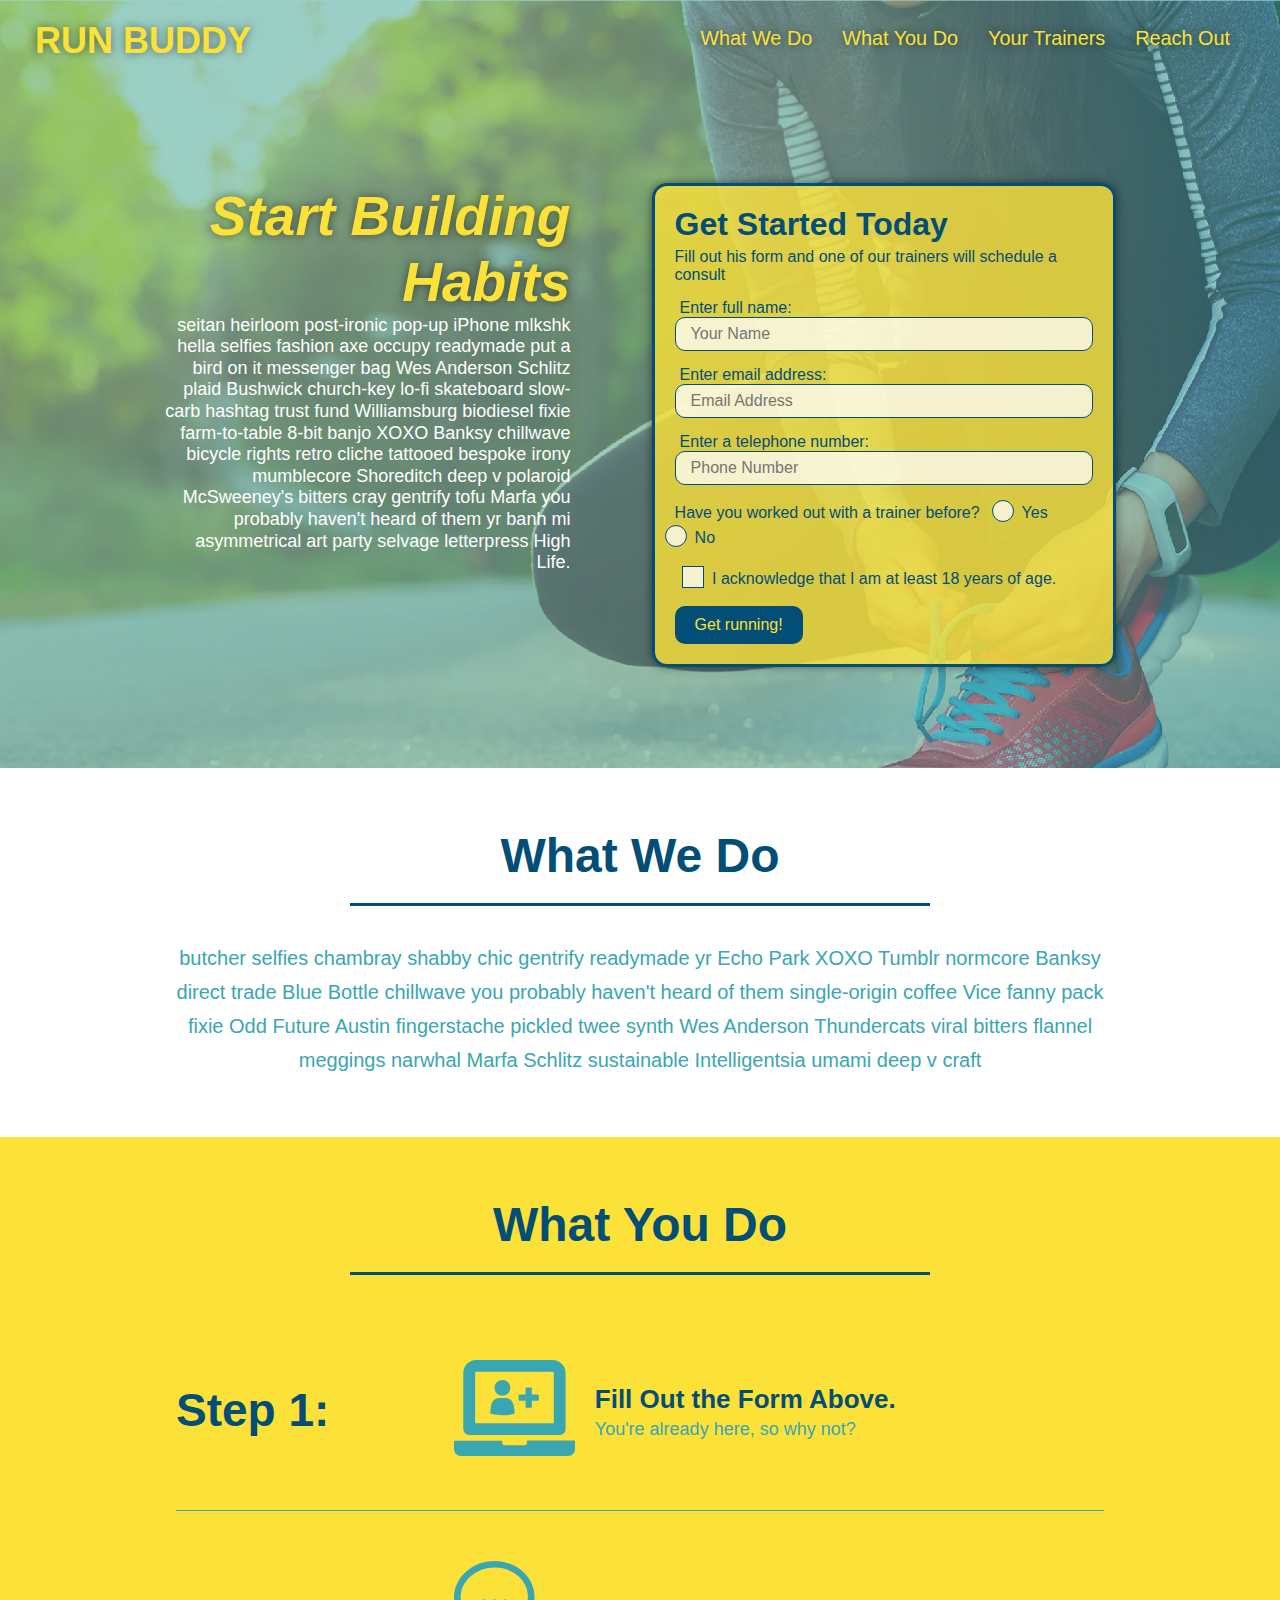
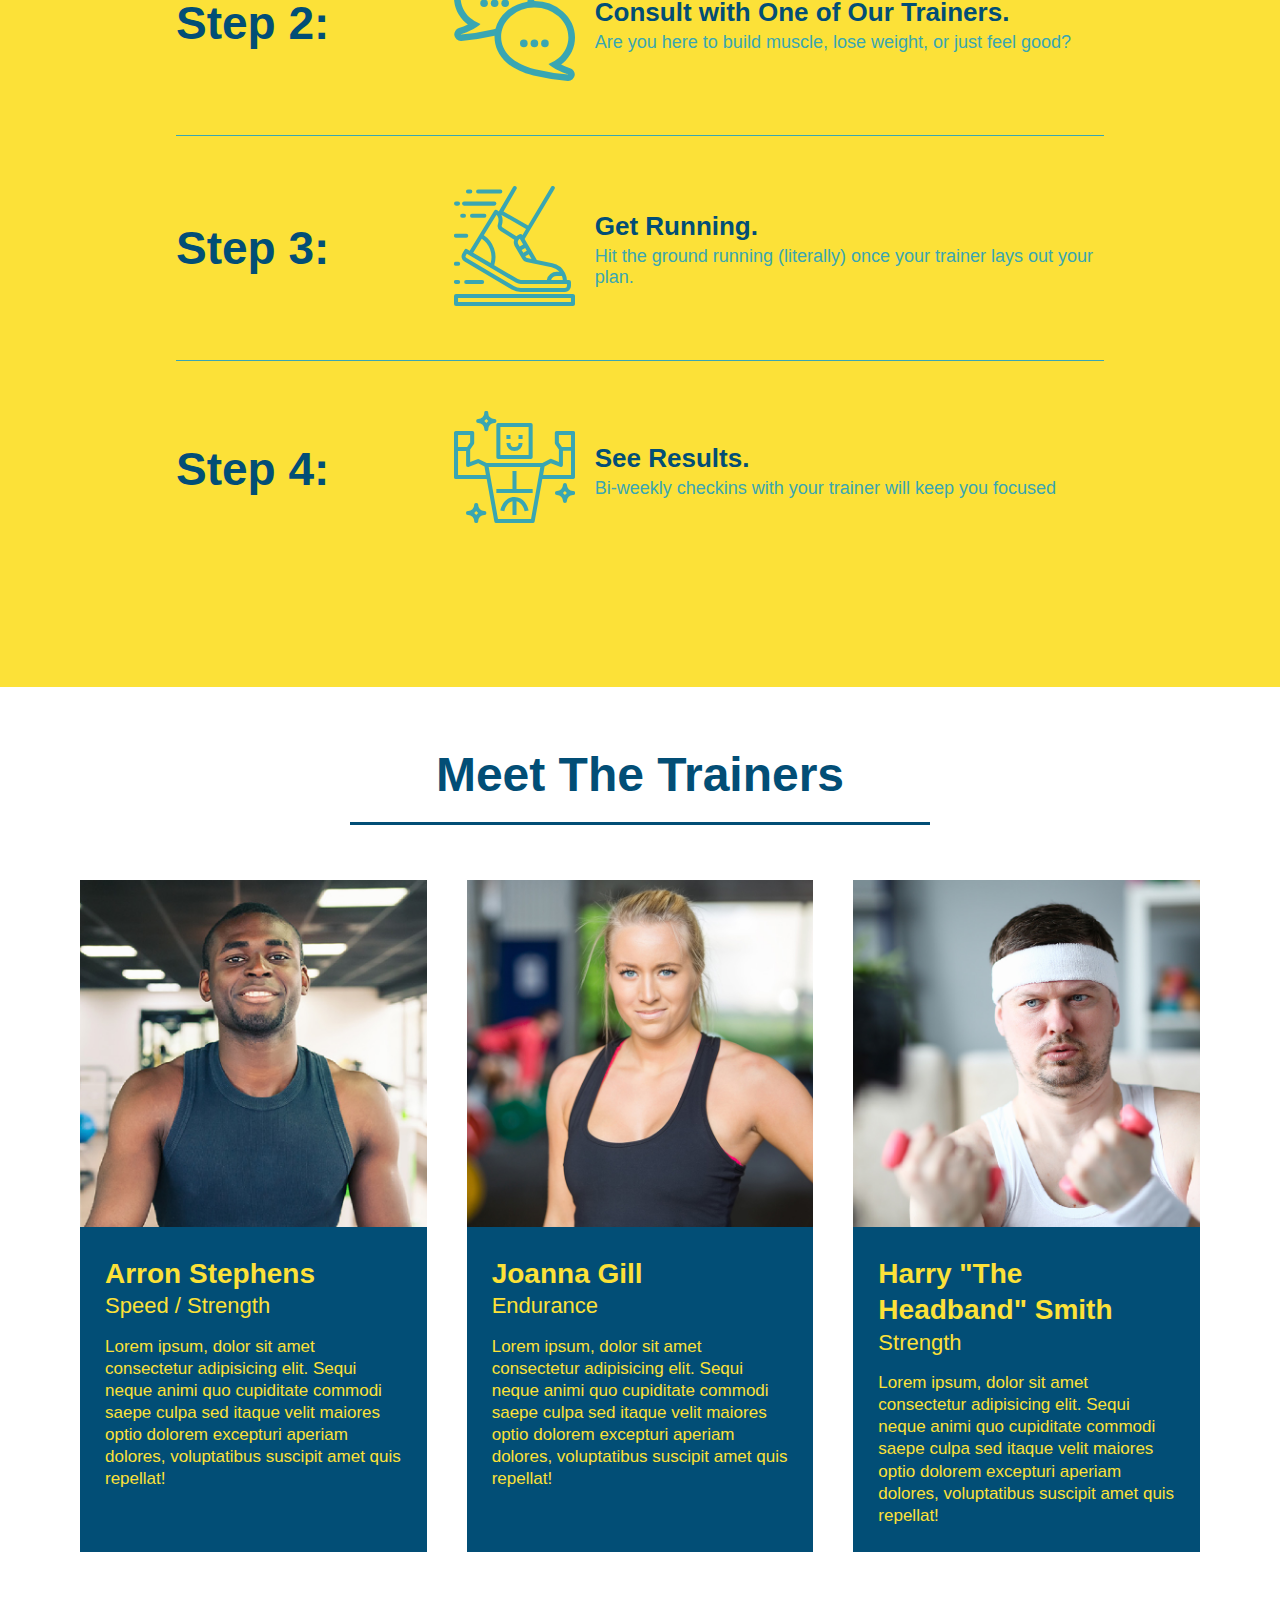
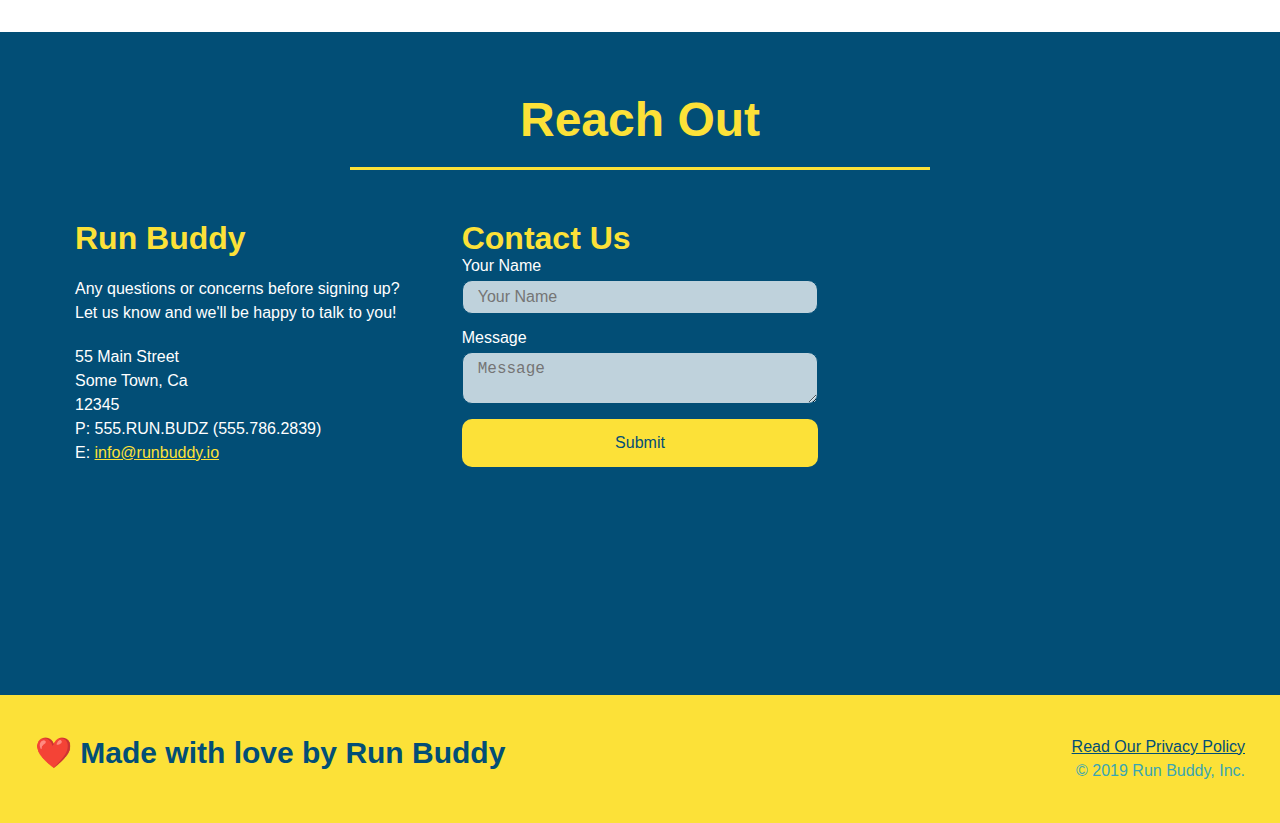
<file: index.html>
<!DOCTYPE html>
<html lang="en">
  <head>
    <link rel="stylesheet" href="./assets/css/style.css" />
    <meta charset="UTF-8" />
    <meta name="viewport" content="width=device-width, initial-scale=1.0" />
    <title>Run Buddy</title>
  </head>
  <body>
    <!-- navigation -->
    <header>
      <h1>
        <a href="/">RUN BUDDY</a>
      </h1>
      <nav>
        <!-- Unordered list element -->
        <ul>
          <!-- List item element-->
          <li>
            <!-- Anchor element-->
            <a href="#what-we-do">What We Do</a>
          </li>
          <li>
            <a href="#what-you-do">What You Do</a>
          </li>
          <li>
            <a href="#your-trainers">Your Trainers</a>
          </li>
          <li>
            <a href="#reach-out">Reach Out</a>
          </li>
        </ul>
      </nav>
    </header>
    <!-- hero/jumbotron-->
    <section class="hero">
      <div class="hero-cta">
        <h3>Start Building Habits</h3>
        <p>
          seitan heirloom post-ironic pop-up iPhone mlkshk hella selfies fashion
          axe occupy readymade put a bird on it messenger bag Wes Anderson
          Schlitz plaid Bushwick church-key lo-fi skateboard slow-carb hashtag
          trust fund Williamsburg biodiesel fixie farm-to-table 8-bit banjo XOXO
          Banksy chillwave bicycle rights retro cliche tattooed bespoke irony
          mumblecore Shoreditch deep v polaroid McSweeney's bitters cray
          gentrify tofu Marfa you probably haven't heard of them yr banh mi
          asymmetrical art party selvage letterpress High Life.
        </p>
      </div>
      <div class="hero-form">
        <h3>Get Started Today</h3>
        <p>Fill out his form and one of our trainers will schedule a consult</p>
        <!-- Add form element -->
        <form>
          <label for="name">Enter full name:</label>
          <input
            class="form-input"
            type="text"
            placeholder="Your Name"
            name="name"
            id="name"
          />
          <label for="email">Enter email address:</label>
          <input
            class="form-input"
            type="email"
            placeholder="Email Address"
            name="email"
            id="email"
          />
          <label for="phone">Enter a telephone number:</label>
          <input
            class="form-input"
            type="tel"
            placeholder="Phone Number"
            name="phone"
            id="phone"
          />
          <p>
            Have you worked out with a trainer before?
            <span class="radio-wrapper">
              <input type="radio" name="trainer-confirm" id="trainer-yes" />
              <label for="trainer-yes">Yes</label>
            </span>
            <span class="radio-wrapper">
              <input type="radio" name="trainer-confirm" id="trainer-no" />
              <label for="trainer-no">No</label>
            </span>
          </p>
          <p>
            <span class="checkbox-wrapper">
              <input type="checkbox" name="age-confirm" id="checkbox" />
              <label for="checkbox">I acknowledge that I am at least 18 years of age.</label>
            </span>
          </p>
          <button type="submit">Get running!</button>
        </form>
      </div>
    </section>
    <!-- end hero-->
    <!-- "what we do" section-->
    <section id="what-we-do" class="intro">
      <div class="flex-row">
        <h2 class="section-title primary-border">What We Do</h2>
      </div>
      <div class="flex-row">
        <p>
          butcher selfies chambray shabby chic gentrify readymade yr Echo Park
          XOXO Tumblr normcore Banksy direct trade Blue Bottle chillwave you
          probably haven't heard of them single-origin coffee Vice fanny pack
          fixie Odd Future Austin fingerstache pickled twee synth Wes Anderson
          Thundercats viral bitters flannel meggings narwhal Marfa Schlitz
          sustainable Intelligentsia umami deep v craft
        </p>
      </div>
    </section>
    <!--"what you do" section-->
    <section id="what-you-do" class="steps">
      <div class="flex-row">
        <h2 class="section-title secondary-border">What You Do</h2>
      </div>
      <div class="step">
        <h3>Step 1:</h3>
        <div class="step-info">
          <div class="step-img">
            <img src="./assets/images/step-1.svg" alt="" />
          </div>
          <div class="step-text">
            <h4>Fill Out the Form Above.</h4>
            <p>You're already here, so why not?</p>
          </div>
        </div>
      </div>
      <div class="step">
        <h3>Step 2:</h3>
        <div class="step-info">
          <div class="step-img">
            <img src="./assets/images/step-2.svg" alt="" />
          </div>
          <div class="step-text">
            <h4>Consult with One of Our Trainers.</h4>
            <p>Are you here to build muscle, lose weight, or just feel good?</p>
          </div>
        </div>
      </div>
      <div class="step">
        <h3>Step 3:</h3>
        <div class="step-info">
          <div class="step-img">
            <img src="./assets/images/step-3.svg" alt="" />
          </div>
          <div class="step-text">
            <h4>Get Running.</h4>
            <p>
              Hit the ground running (literally) once your trainer lays out your
              plan.
            </p>
          </div>
        </div>
      </div>
      <div class="step">
        <h3>Step 4:</h3>
        <div class="step-info">
          <div class="step-img">
            <img src="./assets/images/step-4.svg" alt="" />
          </div>
          <div class="step-text">
            <h4>See Results.</h4>
            <p>Bi-weekly checkins with your trainer will keep you focused</p>
          </div>
        </div>
      </div>
    </section>

    <!--"meet the trainers" section-->
    <section id="your-trainers">
      <div class="flex-row">
        <h2 class="section-title primary-border">Meet The Trainers</h2>
      </div>
      <!-- first trainer bio-->
      <div class="trainers">
        <article class="trainer">
          <img
            src="./assets/images/trainer-1.jpg"
            alt="Arron Stephens in his workout clothes, ready to pump iron"
          />
          <div class="trainer-bio">
            <h3 class="trainer-name">Arron Stephens</h3>
            <h4 class="trainer-role">Speed / Strength</h4>
            <p>
              Lorem ipsum, dolor sit amet consectetur adipisicing elit. Sequi
              neque animi quo cupiditate commodi saepe culpa sed itaque velit
              maiores optio dolorem excepturi aperiam dolores, voluptatibus
              suscipit amet quis repellat!
            </p>
          </div>
        </article>
        <!-- second trainer bio-->
        <article class="trainer">
          <img
            src="./assets/images/trainer-2.jpg"
            alt="Joanna Gill cooling off after a workout"
          />
          <div class="trainer-bio">
            <h3 class="trainer-name">Joanna Gill</h3>
            <h4 class="trainer-role">Endurance</h4>
            <p>
              Lorem ipsum, dolor sit amet consectetur adipisicing elit. Sequi
              neque animi quo cupiditate commodi saepe culpa sed itaque velit
              maiores optio dolorem excepturi aperiam dolores, voluptatibus
              suscipit amet quis repellat!
            </p>
          </div>
        </article>
        <!-- third trainer bio-->
        <article class="trainer">
          <img
            src="./assets/images/trainer-3.jpg"
            alt="Harry Smith wearing a headband and lifting comically small pink weights"
          />
          <div class="trainer-bio">
            <h3 class="trainer-name">Harry "The Headband" Smith</h3>
            <h4 class="trainer-role">Strength</h4>
            <p>
              Lorem ipsum, dolor sit amet consectetur adipisicing elit. Sequi
              neque animi quo cupiditate commodi saepe culpa sed itaque velit
              maiores optio dolorem excepturi aperiam dolores, voluptatibus
              suscipit amet quis repellat!
            </p>
          </div>
        </article>
      </div>
    </section>
    <!--"reach out" section-->
    <section id="reach-out" class="contact">
      <div class="flex-row">
        <h2 class="section-title secondary-border">Reach Out</h2>
      </div>
      <div class="contact-info">
        <div>
          <h3>Run Buddy</h3>
          <p>
            Any questions or concerns before signing up?
            <br />
            Let us know and we'll be happy to talk to you!
          </p>
          <address>
            55 Main Street <br />
            Some Town, Ca <br />
            12345 <br />
            P: 555.RUN.BUDZ (555.786.2839)<br />
            E: <a href="mailto:info@runbuddy.io">info@runbuddy.io</a>
          </address>
        </div>

        <div class="contact-form">
          <h3>Contact Us</h3>
          <form>
            <label for="contact-name">Your Name</label>
            <input type="text" id="contact-name" placeholder="Your Name" />
            <label for="contact-message">Message</label>
            <textarea id="contact-message" placeholder="Message"></textarea>
            <button type="submit">Submit</button>
          </form>
        </div>

        <iframe
          src="https://www.google.com/maps/embed?pb=!1m18!1m12!1m3!1d2192.6754866332512!2d-120.42444301867522!3d37.95343193653418!2m3!1f0!2f0!3f0!3m2!1i1024!2i768!4f13.1!3m3!1m2!1s0x8090c46e315aaf1b%3A0xb32d2fcd2023b726!2sMain%20St%2C%20Jamestown%2C%20CA%2095327!5e0!3m2!1sen!2sus!4v1644011012149!5m2!1sen!2sus"
          style="border: 0"
          allowfullscreen=""
          loading="lazy"
        ></iframe>
        
      </div>
    </section>
    <!--footer-->
    <footer>
      <h2>❤️ Made with love by Run Buddy</h2>
      <div>
        <a href="./privacy-policy.html">Read Our Privacy Policy</a> <br />
        &copy; 2019 Run Buddy, Inc.
      </div>
    </footer>
  </body>
</html>
</file>
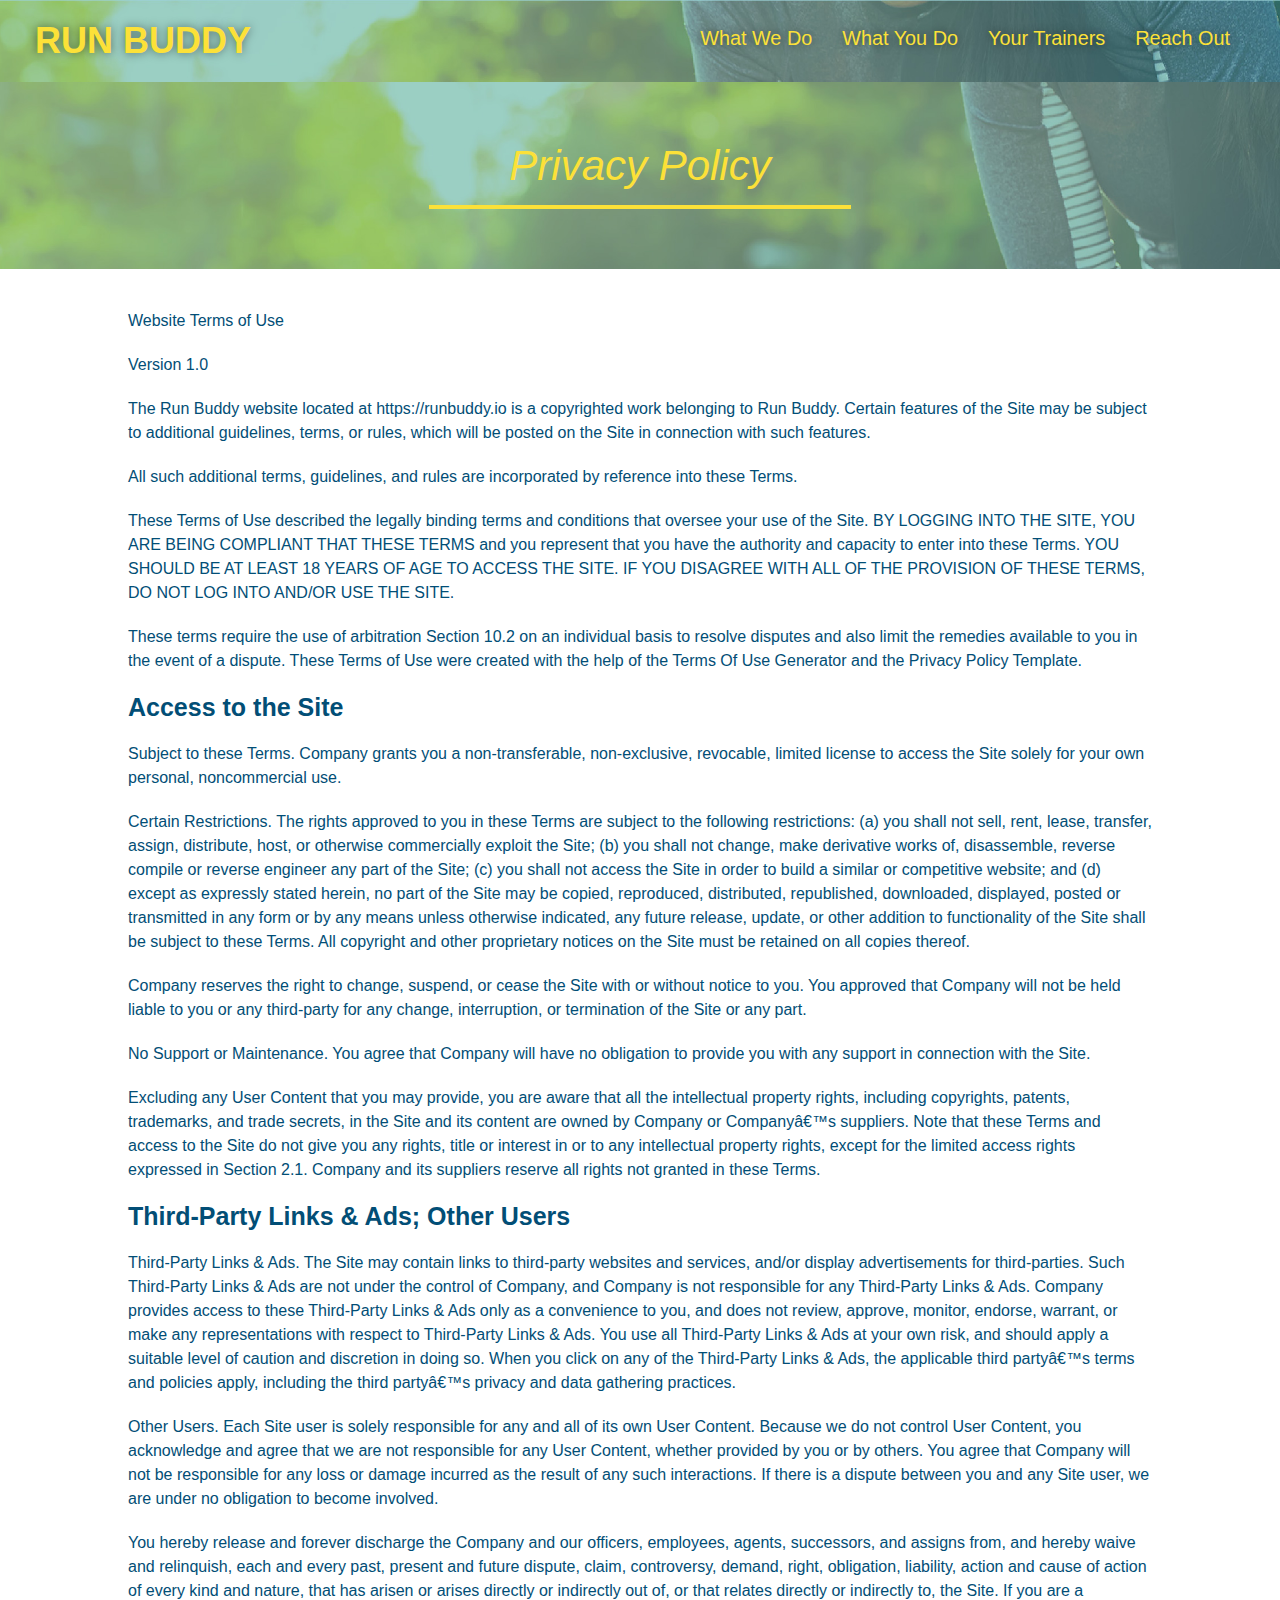
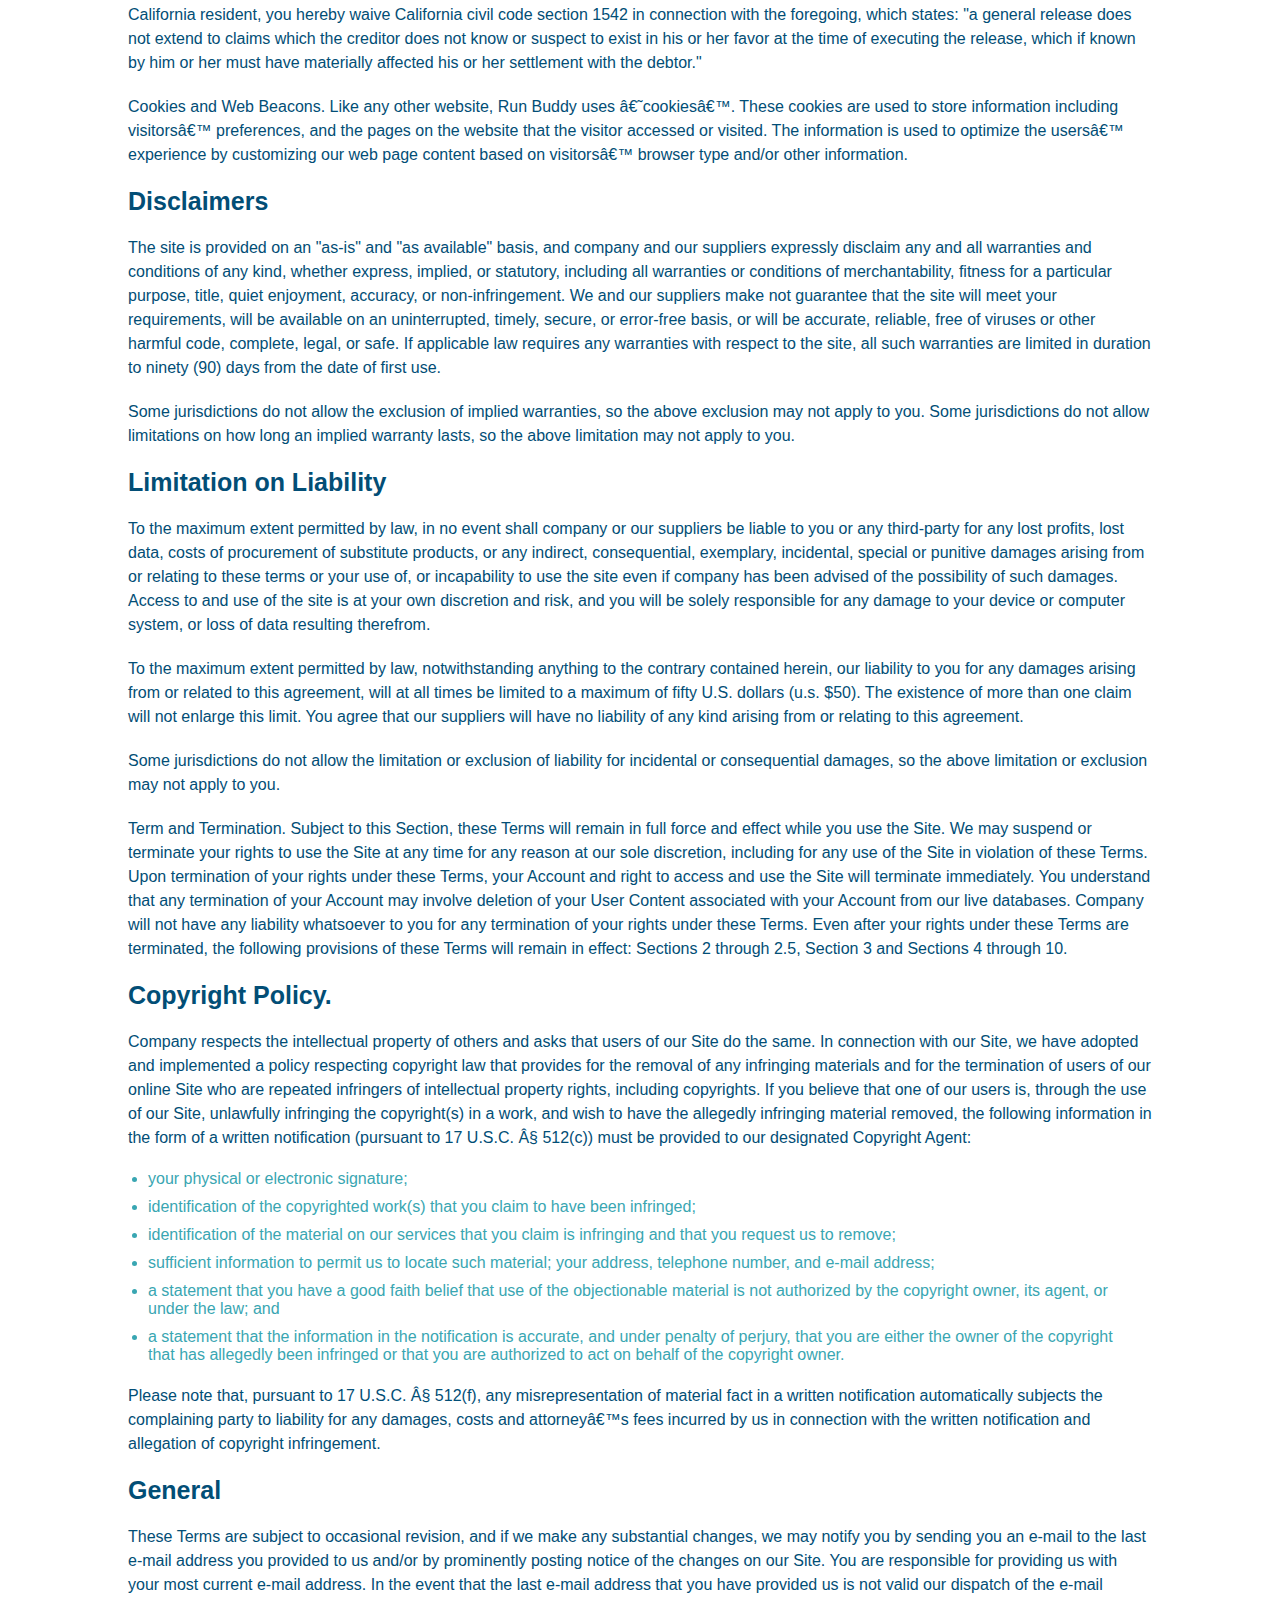
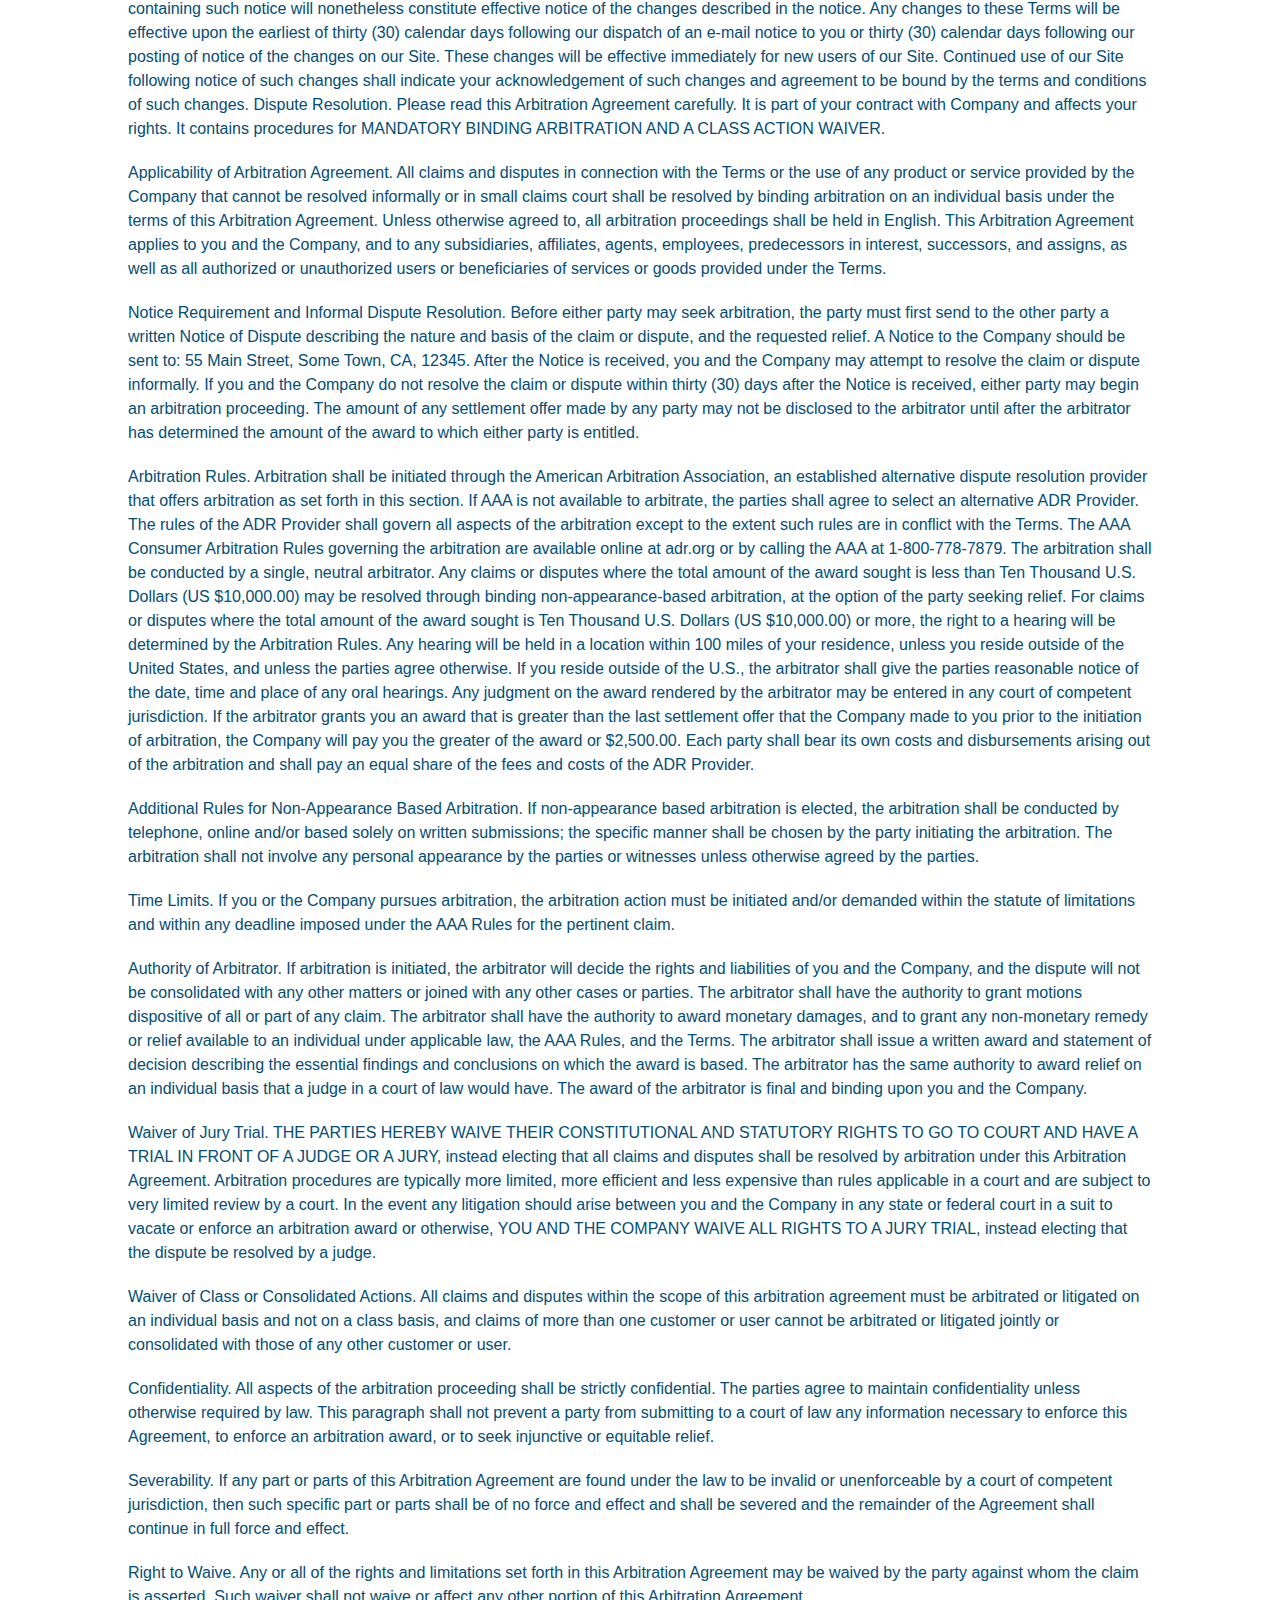
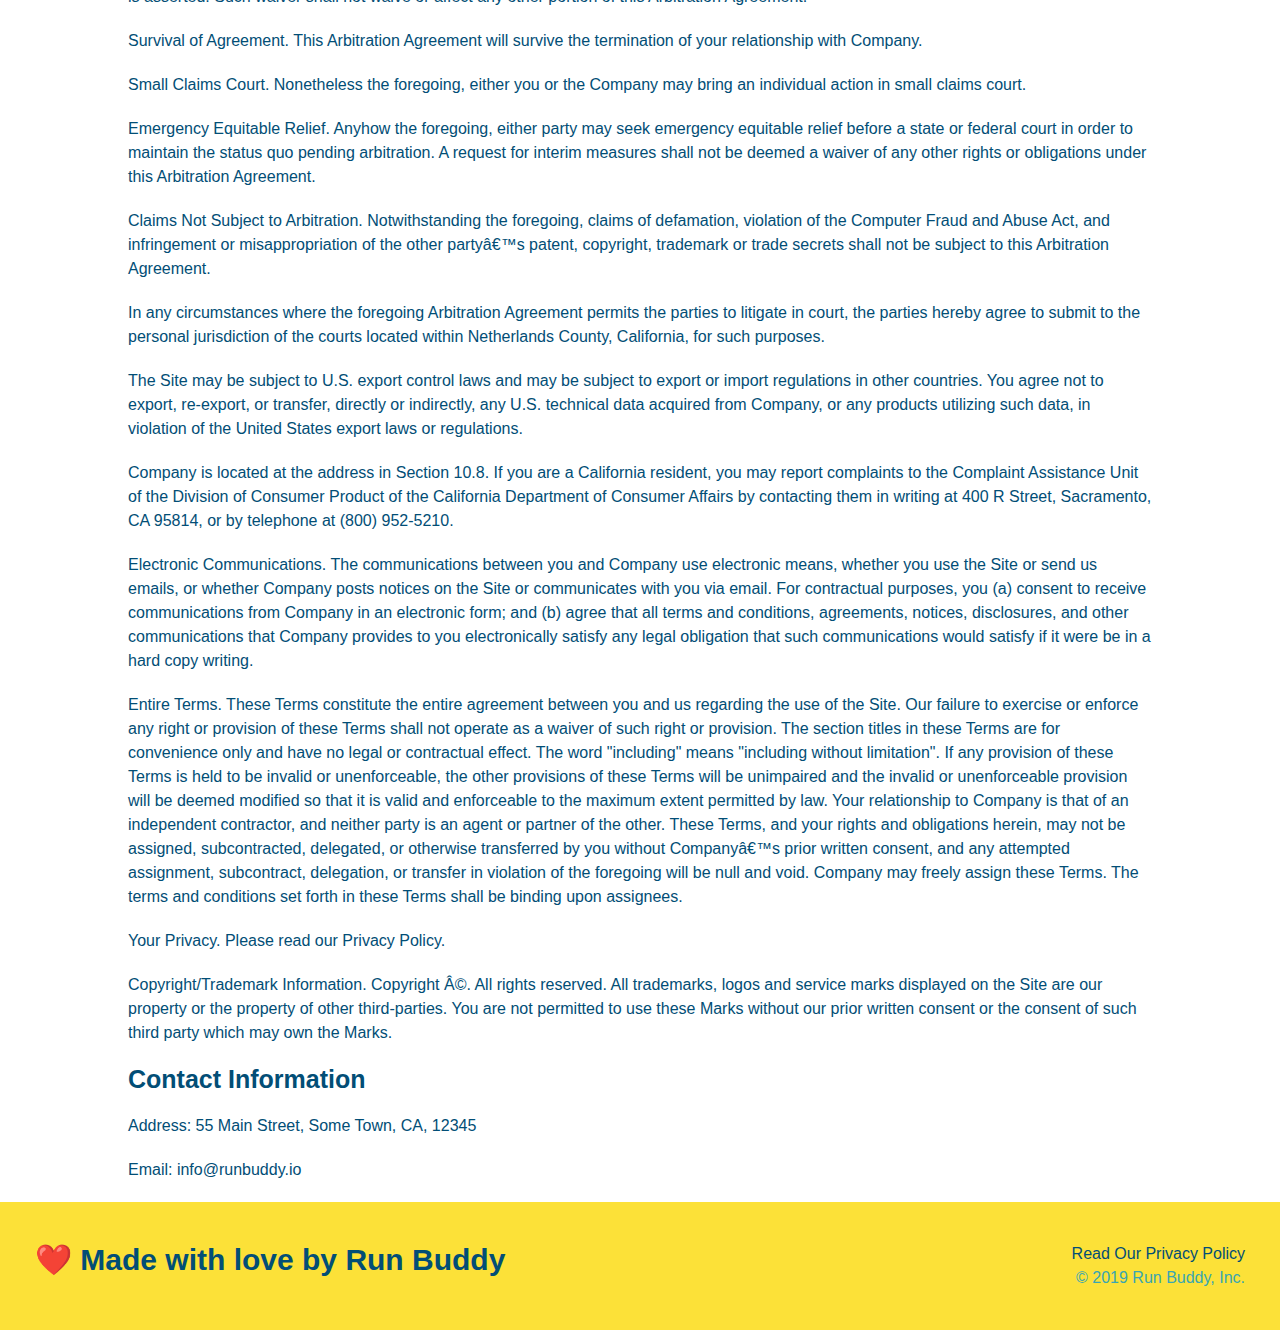
<file: privacy-policy.html>
<!DOCTYPE html>
<html lang="en">
  <head>
    <link rel="stylesheet" href="./assets/css/style.css" />
    <link rel="stylesheet" href="./assets/css/secondary-styles.css"/>
    <meta charset="UTF-8" />
    <meta name="viewport" content="width=device-width, initial-scale=1.0" />
    <title>Privacy Policy - Run Buddy</title>
  </head>
  <body>
       <!-- navigation -->
    <header>
        <h1>
          <a href="/">RUN BUDDY</a>
        </h1>
        <nav>
          <!-- Unordered list element -->
          <ul>
            <!-- List item element-->
            <li>
              <!-- Anchor element-->
              <a href="./index.html#what-we-do">What We Do</a>
            </li>
            <li>
              <a href="./index.html#what-you-do">What You Do</a>
            </li>
            <li>
              <a href="./index.html#your-trainers">Your Trainers</a>
            </li>
            <li>
              <a href="./index.html#reach-out">Reach Out</a>
            </li>
          </ul>
        </nav>
    </header>
    <section class="hero">
        <h2 class="page-title">
         Privacy Policy
        </h2>
    </section>
     <!-- end hero-->
     <article class="secondary-content">
        <p>
            Website Terms of Use
          </p>
    
          <p>
            Version 1.0
          </p>
    
          <p>
            The Run Buddy website located at https://runbuddy.io is a copyrighted work belonging to Run Buddy. Certain
            features of the Site may be subject to additional guidelines, terms, or rules, which will be posted on the Site
            in connection with such features.
          </p>
    
          <p>
            All such additional terms, guidelines, and rules are incorporated by reference into these Terms.
          </p>
    
          <p>
            These Terms of Use described the legally binding terms and conditions that oversee your use of the Site. BY
            LOGGING INTO THE SITE, YOU ARE BEING COMPLIANT THAT THESE TERMS and you represent that you have the authority
            and capacity to enter into these Terms. YOU SHOULD BE AT LEAST 18 YEARS OF AGE TO ACCESS THE SITE. IF YOU
            DISAGREE WITH ALL OF THE PROVISION OF THESE TERMS, DO NOT LOG INTO AND/OR USE THE SITE.
          </p>
    
          <p>
            These terms require the use of arbitration Section 10.2 on an individual basis to resolve disputes and also
            limit the remedies available to you in the event of a dispute. These Terms of Use were created with the help of
            the Terms Of Use Generator and the Privacy Policy Template.
          </p>
    
          <h3>
            Access to the Site
          </h3>
    
          <p>
            Subject to these Terms. Company grants you a non-transferable, non-exclusive, revocable, limited license to
            access the Site solely for your own personal, noncommercial use.
          </p>
    
          <p>
            Certain Restrictions. The rights approved to you in these Terms are subject to the following restrictions: (a)
            you shall not sell, rent, lease, transfer, assign, distribute, host, or otherwise commercially exploit the Site;
            (b) you shall not change, make derivative works of, disassemble, reverse compile or reverse engineer any part of
            the Site; (c) you shall not access the Site in order to build a similar or competitive website; and (d) except
            as expressly stated herein, no part of the Site may be copied, reproduced, distributed, republished, downloaded,
            displayed, posted or transmitted in any form or by any means unless otherwise indicated, any future release,
            update, or other addition to functionality of the Site shall be subject to these Terms. All copyright and other
            proprietary notices on the Site must be retained on all copies thereof.
          </p>
    
          <p>
            Company reserves the right to change, suspend, or cease the Site with or without notice to you. You approved
            that Company will not be held liable to you or any third-party for any change, interruption, or termination of
            the Site or any part.
          </p>
    
          <p>
            No Support or Maintenance. You agree that Company will have no obligation to provide you with any support in
            connection with the Site.
          </p>
    
          <p>
            Excluding any User Content that you may provide, you are aware that all the intellectual property rights,
            including copyrights, patents, trademarks, and trade secrets, in the Site and its content are owned by Company
            or Companyâ€™s suppliers. Note that these Terms and access to the Site do not give you any rights, title or
            interest in or to any intellectual property rights, except for the limited access rights expressed in Section
            2.1. Company and its suppliers reserve all rights not granted in these Terms.
          </p>
    
          <h3>
            Third-Party Links & Ads; Other Users
          </h3>
    
          <p>
            Third-Party Links & Ads. The Site may contain links to third-party websites and services, and/or display
            advertisements for third-parties. Such Third-Party Links & Ads are not under the control of Company, and Company
            is not responsible for any Third-Party Links & Ads. Company provides access to these Third-Party Links & Ads
            only as a convenience to you, and does not review, approve, monitor, endorse, warrant, or make any
            representations with respect to Third-Party Links & Ads. You use all Third-Party Links & Ads at your own risk,
            and should apply a suitable level of caution and discretion in doing so. When you click on any of the
            Third-Party Links & Ads, the applicable third partyâ€™s terms and policies apply, including the third partyâ€™s
            privacy and data gathering practices.
          </p>
    
          <p>
            Other Users. Each Site user is solely responsible for any and all of its own User Content. Because we do not
            control User Content, you acknowledge and agree that we are not responsible for any User Content, whether
            provided by you or by others. You agree that Company will not be responsible for any loss or damage incurred as
            the result of any such interactions. If there is a dispute between you and any Site user, we are under no
            obligation to become involved.
          </p>
    
          <p>
            You hereby release and forever discharge the Company and our officers, employees, agents, successors, and
            assigns from, and hereby waive and relinquish, each and every past, present and future dispute, claim,
            controversy, demand, right, obligation, liability, action and cause of action of every kind and nature, that has
            arisen or arises directly or indirectly out of, or that relates directly or indirectly to, the Site. If you are
            a California resident, you hereby waive California civil code section 1542 in connection with the foregoing,
            which states: "a general release does not extend to claims which the creditor does not know or suspect to exist
            in his or her favor at the time of executing the release, which if known by him or her must have materially
            affected his or her settlement with the debtor."
          </p>
    
          <p>
            Cookies and Web Beacons. Like any other website, Run Buddy uses â€˜cookiesâ€™. These cookies are used to store
            information including visitorsâ€™ preferences, and the pages on the website that the visitor accessed or visited.
            The information is used to optimize the usersâ€™ experience by customizing our web page content based on visitorsâ€™
            browser type and/or other information.
          </p>
    
          <h3>
            Disclaimers
          </h3>
    
          <p>
            The site is provided on an "as-is" and "as available" basis, and company and our suppliers expressly disclaim
            any and all warranties and conditions of any kind, whether express, implied, or statutory, including all
            warranties or conditions of merchantability, fitness for a particular purpose, title, quiet enjoyment, accuracy,
            or non-infringement. We and our suppliers make not guarantee that the site will meet your requirements, will be
            available on an uninterrupted, timely, secure, or error-free basis, or will be accurate, reliable, free of
            viruses or other harmful code, complete, legal, or safe. If applicable law requires any warranties with respect
            to the site, all such warranties are limited in duration to ninety (90) days from the date of first use.
          </p>
    
          <p>
            Some jurisdictions do not allow the exclusion of implied warranties, so the above exclusion may not apply to
            you. Some jurisdictions do not allow limitations on how long an implied warranty lasts, so the above limitation
            may not apply to you.
          </p>
    
          <h3>
            Limitation on Liability
          </h3>
    
          <p>
            To the maximum extent permitted by law, in no event shall company or our suppliers be liable to you or any
            third-party for any lost profits, lost data, costs of procurement of substitute products, or any indirect,
            consequential, exemplary, incidental, special or punitive damages arising from or relating to these terms or
            your use of, or incapability to use the site even if company has been advised of the possibility of such
            damages. Access to and use of the site is at your own discretion and risk, and you will be solely responsible
            for any damage to your device or computer system, or loss of data resulting therefrom.
          </p>
    
          <p>
            To the maximum extent permitted by law, notwithstanding anything to the contrary contained herein, our liability
            to you for any damages arising from or related to this agreement, will at all times be limited to a maximum of
            fifty U.S. dollars (u.s. $50). The existence of more than one claim will not enlarge this limit. You agree that
            our suppliers will have no liability of any kind arising from or relating to this agreement.
          </p>
    
          <p>
            Some jurisdictions do not allow the limitation or exclusion of liability for incidental or consequential
            damages, so the above limitation or exclusion may not apply to you.
          </p>
    
          <p>
            Term and Termination. Subject to this Section, these Terms will remain in full force and effect while you use
            the Site. We may suspend or terminate your rights to use the Site at any time for any reason at our sole
            discretion, including for any use of the Site in violation of these Terms. Upon termination of your rights under
            these Terms, your Account and right to access and use the Site will terminate immediately. You understand that
            any termination of your Account may involve deletion of your User Content associated with your Account from our
            live databases. Company will not have any liability whatsoever to you for any termination of your rights under
            these Terms. Even after your rights under these Terms are terminated, the following provisions of these Terms
            will remain in effect: Sections 2 through 2.5, Section 3 and Sections 4 through 10.
          </p>
    
          <h3>
            Copyright Policy.
          </h3>
    
          <p>
            Company respects the intellectual property of others and asks that users of our Site do the same. In connection
            with our Site, we have adopted and implemented a policy respecting copyright law that provides for the removal
            of any infringing materials and for the termination of users of our online Site who are repeated infringers of
            intellectual property rights, including copyrights. If you believe that one of our users is, through the use of
            our Site, unlawfully infringing the copyright(s) in a work, and wish to have the allegedly infringing material
            removed, the following information in the form of a written notification (pursuant to 17 U.S.C. Â§ 512(c)) must
            be provided to our designated Copyright Agent:
          </p>
    
          <ul>
            <li>
              your physical or electronic signature;
            </li>
            <li>
              identification of the copyrighted work(s) that you claim to have been infringed;
            </li>
            <li>
              identification of the material on our services that you claim is infringing and that you request us to remove;
            </li>
            <li>
              sufficient information to permit us to locate such material; your address, telephone number, and e-mail
              address;
            </li>
            <li>
              a statement that you have a good faith belief that use of the objectionable material is not authorized by the
              copyright owner, its agent, or under the law; and
            </li>
            <li>
              a statement that the information in the notification is accurate, and under penalty of perjury, that you are
              either the owner of the copyright that has allegedly been infringed or that you are authorized to act on
              behalf of the copyright owner.
            </li>
          </ul>
    
          <p>
            Please note that, pursuant to 17 U.S.C. Â§ 512(f), any misrepresentation of material fact in a written
            notification automatically subjects the complaining party to liability for any damages, costs and attorneyâ€™s
            fees incurred by us in connection with the written notification and allegation of copyright infringement.
          </p>
    
          <h3>
            General
          </h3>
    
          <p>
            These Terms are subject to occasional revision, and if we make any substantial changes, we may notify you by
            sending you an e-mail to the last e-mail address you provided to us and/or by prominently posting notice of the
            changes on our Site. You are responsible for providing us with your most current e-mail address. In the event
            that the last e-mail address that you have provided us is not valid our dispatch of the e-mail containing such
            notice will nonetheless constitute effective notice of the changes described in the notice. Any changes to these
            Terms will be effective upon the earliest of thirty (30) calendar days following our dispatch of an e-mail
            notice to you or thirty (30) calendar days following our posting of notice of the changes on our Site. These
            changes will be effective immediately for new users of our Site. Continued use of our Site following notice of
            such changes shall indicate your acknowledgement of such changes and agreement to be bound by the terms and
            conditions of such changes. Dispute Resolution. Please read this Arbitration Agreement carefully. It is part of
            your contract with Company and affects your rights. It contains procedures for MANDATORY BINDING ARBITRATION AND
            A CLASS ACTION WAIVER.
          </p>
    
          <p>
            Applicability of Arbitration Agreement. All claims and disputes in connection with the Terms or the use of any
            product or service provided by the Company that cannot be resolved informally or in small claims court shall be
            resolved by binding arbitration on an individual basis under the terms of this Arbitration Agreement. Unless
            otherwise agreed to, all arbitration proceedings shall be held in English. This Arbitration Agreement applies to
            you and the Company, and to any subsidiaries, affiliates, agents, employees, predecessors in interest,
            successors, and assigns, as well as all authorized or unauthorized users or beneficiaries of services or goods
            provided under the Terms.
          </p>
    
          <p>
            Notice Requirement and Informal Dispute Resolution. Before either party may seek arbitration, the party must
            first send to the other party a written Notice of Dispute describing the nature and basis of the claim or
            dispute, and the requested relief. A Notice to the Company should be sent to: 55 Main Street, Some Town, CA,
            12345. After the Notice is received, you and the Company may attempt to resolve the claim or dispute informally.
            If you and the Company do not resolve the claim or dispute within thirty (30) days after the Notice is received,
            either party may begin an arbitration proceeding. The amount of any settlement offer made by any party may not
            be disclosed to the arbitrator until after the arbitrator has determined the amount of the award to which either
            party is entitled.
          </p>
    
          <p>
            Arbitration Rules. Arbitration shall be initiated through the American Arbitration Association, an established
            alternative dispute resolution provider that offers arbitration as set forth in this section. If AAA is not
            available to arbitrate, the parties shall agree to select an alternative ADR Provider. The rules of the ADR
            Provider shall govern all aspects of the arbitration except to the extent such rules are in conflict with the
            Terms. The AAA Consumer Arbitration Rules governing the arbitration are available online at adr.org or by
            calling the AAA at 1-800-778-7879. The arbitration shall be conducted by a single, neutral arbitrator. Any
            claims or disputes where the total amount of the award sought is less than Ten Thousand U.S. Dollars (US
            $10,000.00) may be resolved through binding non-appearance-based arbitration, at the option of the party seeking
            relief. For claims or disputes where the total amount of the award sought is Ten Thousand U.S. Dollars (US
            $10,000.00) or more, the right to a hearing will be determined by the Arbitration Rules. Any hearing will be
            held in a location within 100 miles of your residence, unless you reside outside of the United States, and
            unless the parties agree otherwise. If you reside outside of the U.S., the arbitrator shall give the parties
            reasonable notice of the date, time and place of any oral hearings. Any judgment on the award rendered by the
            arbitrator may be entered in any court of competent jurisdiction. If the arbitrator grants you an award that is
            greater than the last settlement offer that the Company made to you prior to the initiation of arbitration, the
            Company will pay you the greater of the award or $2,500.00. Each party shall bear its own costs and
            disbursements arising out of the arbitration and shall pay an equal share of the fees and costs of the ADR
            Provider.
          </p>
    
          <p>
            Additional Rules for Non-Appearance Based Arbitration. If non-appearance based arbitration is elected, the
            arbitration shall be conducted by telephone, online and/or based solely on written submissions; the specific
            manner shall be chosen by the party initiating the arbitration. The arbitration shall not involve any personal
            appearance by the parties or witnesses unless otherwise agreed by the parties.
          </p>
    
          <p>
            Time Limits. If you or the Company pursues arbitration, the arbitration action must be initiated and/or demanded
            within the statute of limitations and within any deadline imposed under the AAA Rules for the pertinent claim.
          </p>
    
          <p>
            Authority of Arbitrator. If arbitration is initiated, the arbitrator will decide the rights and liabilities of
            you and the Company, and the dispute will not be consolidated with any other matters or joined with any other
            cases or parties. The arbitrator shall have the authority to grant motions dispositive of all or part of any
            claim. The arbitrator shall have the authority to award monetary damages, and to grant any non-monetary remedy
            or relief available to an individual under applicable law, the AAA Rules, and the Terms. The arbitrator shall
            issue a written award and statement of decision describing the essential findings and conclusions on which the
            award is based. The arbitrator has the same authority to award relief on an individual basis that a judge in a
            court of law would have. The award of the arbitrator is final and binding upon you and the Company.
          </p>
    
          <p>
            Waiver of Jury Trial. THE PARTIES HEREBY WAIVE THEIR CONSTITUTIONAL AND STATUTORY RIGHTS TO GO TO COURT AND HAVE
            A TRIAL IN FRONT OF A JUDGE OR A JURY, instead electing that all claims and disputes shall be resolved by
            arbitration under this Arbitration Agreement. Arbitration procedures are typically more limited, more efficient
            and less expensive than rules applicable in a court and are subject to very limited review by a court. In the
            event any litigation should arise between you and the Company in any state or federal court in a suit to vacate
            or enforce an arbitration award or otherwise, YOU AND THE COMPANY WAIVE ALL RIGHTS TO A JURY TRIAL, instead
            electing that the dispute be resolved by a judge.
          </p>
    
          <p>
            Waiver of Class or Consolidated Actions. All claims and disputes within the scope of this arbitration agreement
            must be arbitrated or litigated on an individual basis and not on a class basis, and claims of more than one
            customer or user cannot be arbitrated or litigated jointly or consolidated with those of any other customer or
            user.
          </p>
    
          <p>
            Confidentiality. All aspects of the arbitration proceeding shall be strictly confidential. The parties agree to
            maintain confidentiality unless otherwise required by law. This paragraph shall not prevent a party from
            submitting to a court of law any information necessary to enforce this Agreement, to enforce an arbitration
            award, or to seek injunctive or equitable relief.
          </p>
    
          <p>
            Severability. If any part or parts of this Arbitration Agreement are found under the law to be invalid or
            unenforceable by a court of competent jurisdiction, then such specific part or parts shall be of no force and
            effect and shall be severed and the remainder of the Agreement shall continue in full force and effect.
          </p>
    
          <p>
            Right to Waive. Any or all of the rights and limitations set forth in this Arbitration Agreement may be waived
            by the party against whom the claim is asserted. Such waiver shall not waive or affect any other portion of this
            Arbitration Agreement.
          </p>
    
          <p>
            Survival of Agreement. This Arbitration Agreement will survive the termination of your relationship with
            Company.
          </p>
    
          <p>
            Small Claims Court. Nonetheless the foregoing, either you or the Company may bring an individual action in small
            claims court.
          </p>
    
          <p>
            Emergency Equitable Relief. Anyhow the foregoing, either party may seek emergency equitable relief before a
            state or federal court in order to maintain the status quo pending arbitration. A request for interim measures
            shall not be deemed a waiver of any other rights or obligations under this Arbitration Agreement.
          </p>
    
          <p>
            Claims Not Subject to Arbitration. Notwithstanding the foregoing, claims of defamation, violation of the
            Computer Fraud and Abuse Act, and infringement or misappropriation of the other partyâ€™s patent, copyright,
            trademark or trade secrets shall not be subject to this Arbitration Agreement.
          </p>
    
          <p>
            In any circumstances where the foregoing Arbitration Agreement permits the parties to litigate in court, the
            parties hereby agree to submit to the personal jurisdiction of the courts located within Netherlands County,
            California, for such purposes.
          </p>
    
          <p>
            The Site may be subject to U.S. export control laws and may be subject to export or import regulations in other
            countries. You agree not to export, re-export, or transfer, directly or indirectly, any U.S. technical data
            acquired from Company, or any products utilizing such data, in violation of the United States export laws or
            regulations.
          </p>
    
          <p>
            Company is located at the address in Section 10.8. If you are a California resident, you may report complaints
            to the Complaint Assistance Unit of the Division of Consumer Product of the California Department of Consumer
            Affairs by contacting them in writing at 400 R Street, Sacramento, CA 95814, or by telephone at (800) 952-5210.
          </p>
    
          <p>
            Electronic Communications. The communications between you and Company use electronic means, whether you use the
            Site or send us emails, or whether Company posts notices on the Site or communicates with you via email. For
            contractual purposes, you (a) consent to receive communications from Company in an electronic form; and (b)
            agree that all terms and conditions, agreements, notices, disclosures, and other communications that Company
            provides to you electronically satisfy any legal obligation that such communications would satisfy if it were be
            in a hard copy writing.
          </p>
    
          <p>
            Entire Terms. These Terms constitute the entire agreement between you and us regarding the use of the Site. Our
            failure to exercise or enforce any right or provision of these Terms shall not operate as a waiver of such right
            or provision. The section titles in these Terms are for convenience only and have no legal or contractual
            effect. The word "including" means "including without limitation". If any provision of these Terms is held to be
            invalid or unenforceable, the other provisions of these Terms will be unimpaired and the invalid or
            unenforceable provision will be deemed modified so that it is valid and enforceable to the maximum extent
            permitted by law. Your relationship to Company is that of an independent contractor, and neither party is an
            agent or partner of the other. These Terms, and your rights and obligations herein, may not be assigned,
            subcontracted, delegated, or otherwise transferred by you without Companyâ€™s prior written consent, and any
            attempted assignment, subcontract, delegation, or transfer in violation of the foregoing will be null and void.
            Company may freely assign these Terms. The terms and conditions set forth in these Terms shall be binding upon
            assignees.
          </p>
    
          <p>
            Your Privacy. Please read our Privacy Policy.
          </p>
    
          <p>
            Copyright/Trademark Information. Copyright Â©. All rights reserved. All trademarks, logos and service marks
            displayed on the Site are our property or the property of other third-parties. You are not permitted to use
            these Marks without our prior written consent or the consent of such third party which may own the Marks.
          </p>
    
          <h3>
            Contact Information
          </h3>
    
          <p>
            Address: 55 Main Street, Some Town, CA, 12345
          </p>
    
          <p>
            Email: info@runbuddy.io
          </p>
     </article>
      <footer>
        <h2>❤️ Made with love by Run Buddy</h2>
        <div>
          <a>Read Our Privacy Policy</a> <br />
          &copy; 2019 Run Buddy, Inc.
        </div>
      </footer>
  </body>
  </html>
</file>
<file: assets/css/style.css>
:root {
    --primary-color: #fce138;
    --secondary-color: #024e76;
    --tertiary-color: #39a6b2;
  }
* {
    margin: 0;
    padding: 0;
    box-sizing:border-box;
}
body{
    color: var(--tertiary-color);
    font-family:  Helvetica, Arial, sans-serif;
}
.primary-border {
    border-color: var(--primary-color);
}
.secondary-border {
    border-color: var(--tertiary-color);
}
section {
    padding: 60px;
}
.section-title {
    font-size: 48px;
    color: var(--secondary-color);
    border-bottom: 3px solid;
    padding-bottom: 20px;
    text-align: center;
    margin: 0 auto 35px auto;
    width: 50%;
}
/* apply styles to <header> */
header {
    padding: 20px 35px;
    background-color: var(--tertiary-color);
    display: flex;
    justify-content: space-between;
    flex-wrap: wrap;
    position: -webkit-sticky;
    position: sticky;
    top: 0;
    background-image: url("../images/hero-bg.jpg");
    background-size: cover;
    background-position: 80%;
    background-attachment: fixed;
    z-index: 9999;
}
header h1{
    font-weight: bold;
    font-size: 36px;
    color: var(--primary-color);
    margin: 0;
    text-shadow: 0 0 10px rgba(0, 0, 0, 0.5);
}
header a {
    text-decoration: none;
    color: var(--primary-color);
}
header nav {
    margin:7px 0;
}
header nav ul {
    display: flex;
    flex-wrap: wrap;
    justify-content: space-between;
    align-items: center;
    list-style: none;
}
header nav ul li a {
    padding: 10px 15px;
    font-weight: lighter;
    font-size: 1.55vw;
    text-shadow: 0 0 10px rgba(0, 0, 0, 0.5);
}
header nav ul li a:hover {
    background: var(--primary-color);
    color: var(--secondary-color);
    border-radius: 15px;
    text-shadow: none;
  }
/* Hero Style Start */
.hero {
    background-image: url("../images/hero-bg.jpg");
    background-size: cover;
    background-position: 80%;
    display: flex;
    justify-content: center;
    flex-wrap: wrap;
    align-items: flex-start;
    background-attachment: fixed;
}
.hero-cta {
    width: 35%;
    text-align: right;
    margin: 3.5%;
    color: #fff;
    font-size: 18px;
    line-height: 1.2;
}
.hero-cta h3 {
    font-style:italic;
    font-size: 55px;
    color: var(--primary-color);
    text-shadow: 0 0 10px rgba(0, 0, 0, 0.5);
}
.hero-form {
background-color: rgba(252, 225, 56, 0.8);
padding: 20px;
color: var(--secondary-color);
border: solid 3px var(--secondary-color);
width: 40%;
margin: 3.5%;
box-shadow: 0 0 10px rgba(0, 0, 0, 0.5);
border-radius: 15px;
}
 .hero-form h3 {
   font-size: 24pt;
    margin: 0;
}
.hero-form p {
    margin: 5px 0 15px 0;
}
.form-input {
    display: block;
    border: 1px solid var(--secondary-color);
    font-size: 16px;
    padding: 7px 15px;                                                                     
    color: var(--secondary-color);
    width: 100%;
    margin-bottom: 15px;
    border-radius: 10px;
    background-color: rgba(255,255,255, 0.75);
}
.form-input:focus {
    background-color: rgba(255,255,255, 1);
    outline: none;
  }
.hero-form label {
    margin: 0 5px;
}
.hero-form button {
   color: var(--primary-color);
   background-color: var(--secondary-color); 
   border: none;
   padding:  10px 20px;
   font-size: 16px;
   border-radius: 10px;
}
.hero-form button:hover {
    background-color: var(--tertiary-color);  
  }
/* Hero Style End */
/* what we do styles */

.intro p {
    line-height: 1.7;
    color: var(--tertiary-color);
    width: 80%;
    font-size: 20px;
    margin: 0 auto;
    text-align: center;
}
/* what you do styles */
.steps {
    background: var(--primary-color);
}
.step {
    margin: 50px auto;
    padding-bottom: 50px;
    width: 80%;
    display: flex;
    flex-wrap: wrap;
    align-items: center;
    justify-content: space-between;
}
.step:not(:last-child) {
    border-bottom: 1px solid var(--tertiary-color);
}
.step-info {
    flex: 2 70%;
    display: flex;
    flex-wrap: wrap;
    align-items: center;
}
.step-img {
    flex: 1 12%;
    margin-right: 20px;
}
.step-img img {
    max-width: 100%;
}
.step-text {
    flex: 12;

}
.step h3 {
    color: var(--secondary-color);
    font-size: 46px;
    flex: 1 30%;
}
.step-text p {
    color: var(--tertiary-color);
    font-size: 18px;
}
.step-text h4 {
    font-size: 26px;
    line-height: 1.5;
    color: var(--secondary-color);
}
/* meet the trainers styles*/
.trainers {
 width: 100%;
 margin: 0 auto;
 display: flex;
 flex-wrap: wrap;
 justify-content: space-around;
}
.trainer {
    margin: 20px;
    background: var(--secondary-color);
    color: var(--primary-color);
    flex: 1;
}
.trainer img {
    width: 100%;
}
.trainer-bio {
    padding: 25px;
    line-height: 1.3;
}
.text-left {
    text-align: left;
}
.text-right {
    text-align: right;
}
.trainer-bio h3 {
    font-size: 28px;
}
.trainer-bio h4 {
    font-weight: lighter;
    font-size: 22px;
    margin-bottom: 15px;
}
.trainer-bio p {
    font-size: 17px;
}
/* reach out styles start */
.contact-info {
    display: flex;
    justify-content: space-between;
    flex-wrap: wrap;
}
.contact-info > * {
    flex: 1;
    margin: 15px;
}
.contact {
 
    background: var(--secondary-color);
}
.contact h2 {
    color: var(--primary-color);
}
.contact-info iframe {
    height: 400px;
}
.contact-info div {
    color: white;
}
.contact-info h3 {
    color: var(--primary-color);
    font-size: 32px;
}
.contact-info p, .contact-info address {
margin: 20px 0;
line-height: 1.5;
font-size: 16px;
font-style: normal;
}
.contact-info a {
    color: var(--primary-color);
}
.contact-form input, .contact-form textarea {
    border: 1px solid var(--secondary-color);
    display: block;
    padding: 7px 15px;
    font-size: 16px;
    color: var(--secondary-color);
    width: 100%;
    margin-bottom: 15px;
    margin-top:  5px;
    border-radius: 10px;
    background-color: rgba(255,255,255, 0.75);
}

.contact-form input:focus, .contact-form textarea:focus {
    background-color: rgba(255,255,255, 1);
    outline: none;
}
.contact-form button {
    width: 100%;
    border: none;
    background: var(--primary-color);
    color: var(--secondary-color);
    text-align: center;
    padding: 15px 0;
    font-size: 16px;
    border-radius: 10px;
}
.contact-form button:hover {
    color: var(--primary-color);
    background: var(--tertiary-color);
  }
  .checkbox-wrapper input, .radio-wrapper input {
    opacity: 0;
  }
  .checkbox-wrapper label, .radio-wrapper label {
    position: relative;
    left: 10px;
    margin: 10px;
    line-height: 1.6;
  }
  .checkbox-wrapper label::before, .radio-wrapper label::before {
    content: "";
    height: 20px;
    width: 20px;
    background: rgba(255, 255, 255, 0.75);  
    border: 1px solid var(--secondary-color);  
    position: absolute;
    top: -4px;
    left: -30px;
  }
  .radio-wrapper label::before {
    border-radius: 50%;
  }
  .radio-wrapper label::after {
    content: "";
    width: 20px;
    height: 20px;
    border-radius: 50%;
    background: var(--secondary-color);
    position: absolute;
    left: -29px;
    top: -3px;
    background-image: radial-gradient(circle, var(--tertiary-color), var(--secondary-color));
  }
  
  .checkbox-wrapper label::after {
    content: "";
    height: 6px;
    width: 14px;
    border-left: 2px solid var(--secondary-color);
    border-bottom: 2px solid var(--secondary-color);
    position: absolute;
    left: -26px;
    top: 1px;
    transform: rotate(-58deg);
  }
  .checkbox-wrapper input + label::after, 
.radio-wrapper input + label::after {
  content: none;
}

.checkbox-wrapper input:checked + label::after, 
.radio-wrapper input:checked + label::after {
  content: "";
}
/* reach out styles end */
/* footer styles */
footer {
    background: var(--primary-color);
    width: 100%;
    padding: 40px 35px;
    display: flex;
    justify-content: space-between;
    flex-wrap: wrap;
}
footer h2 {
  
    color: var(--secondary-color);
    font-size: 30px;
    margin: 0;
}
footer div {
    
    line-height: 1.5;
    text-align: right;
}
footer a {
    color: var(--secondary-color);
}
.flex-row {
    display: flex;
}
/* MEDIA QUERY FOR SMALLER DESKTOP SCREENS AND SMALLER */
@media screen and (max-width: 980px) {
   header {
       padding-bottom: 0;
       justify-content: center;
       position: relative;
   } 

   header h1 {
       width: 100%;
       text-align: center;
   }

   header nav ul {
       margin-top: 20px;
       width: 100%;
       justify-content: center;
   }
   header nav ul li a {
       font-size: 20px;
   }
   footer h2, footer div {
       text-align: center;
       width: 100%;
   }
   .hero-cta, .hero-form {
       width: 100%;
   }
   .hero-cta {
       text-align: center;
   }
   .section-title {
       width: 80%;
   }
   .trainer {
       flex: 0 70%;
   }
   .contact-info iframe {
       flex: 1 100%;
   }
}
/* MEDIA QUERY FOR TABLETS AND SMALLER */
@media screen and (max-width: 768px) {
   section { 
       padding: 30px 15px;
   }
   .step h3 {
       flex:  1 100%;
       text-align: center;
   }
   .step-info {
       flex: 2 100%;
       text-align: center;
       justify-content: center;
   }
   .step-img {
        flex: 0 32%;
        margin-right: 0;
        margin-top: 15px;
        margin-bottom: 15px;
   }
   .step-text {
       flex: 100%;
   }
}
/* MEDIA QUERY FOR MOBILE PHONES AND SMALLER */
@media screen and (max-width: 575px) {
   .hero-form button {
       width: 100%;
   }
   .section-title {
       width: 95%;
   }
   .intro p {
       width: 100%;
   }
   .trainer {
       flex: 0 100%;
   }
   .contact-info {
       text-align: center;
   }
   .contact-info > * {
       flex: 0 100%;
   }
   .contact-form {
       order: 3;
   }
}
</file>
<file: assets/css/secondary-styles.css>
.hero {
    background-position: bottom;
    height: auto;
    text-align: center;
    margin-bottom: 40px;
}
.page-title {
    color: #fce138;
    display: inline-block;
    border-bottom: 4px solid #fce138;
    padding: 0 80px 15px 80px;
    font-weight: normal;
    font-size: 42px;
    font-style: italic;
}
.secondary-content {
    width: 80%;
    margin: 0 auto;
    color: #024e76;
}
.secondary-content h3 {
    font-size: 25px;
    margin: 20px 0 ;
}
.secondary-content p {
    font-size: 16px;
    line-height: 1.5;
    margin: 20px 0;
}
.secondary-content ul {
    margin:  15px 20px;
}
.secondary-content li {
    color: #39a6b2;
    margin: 10px 0;
}
</file>
